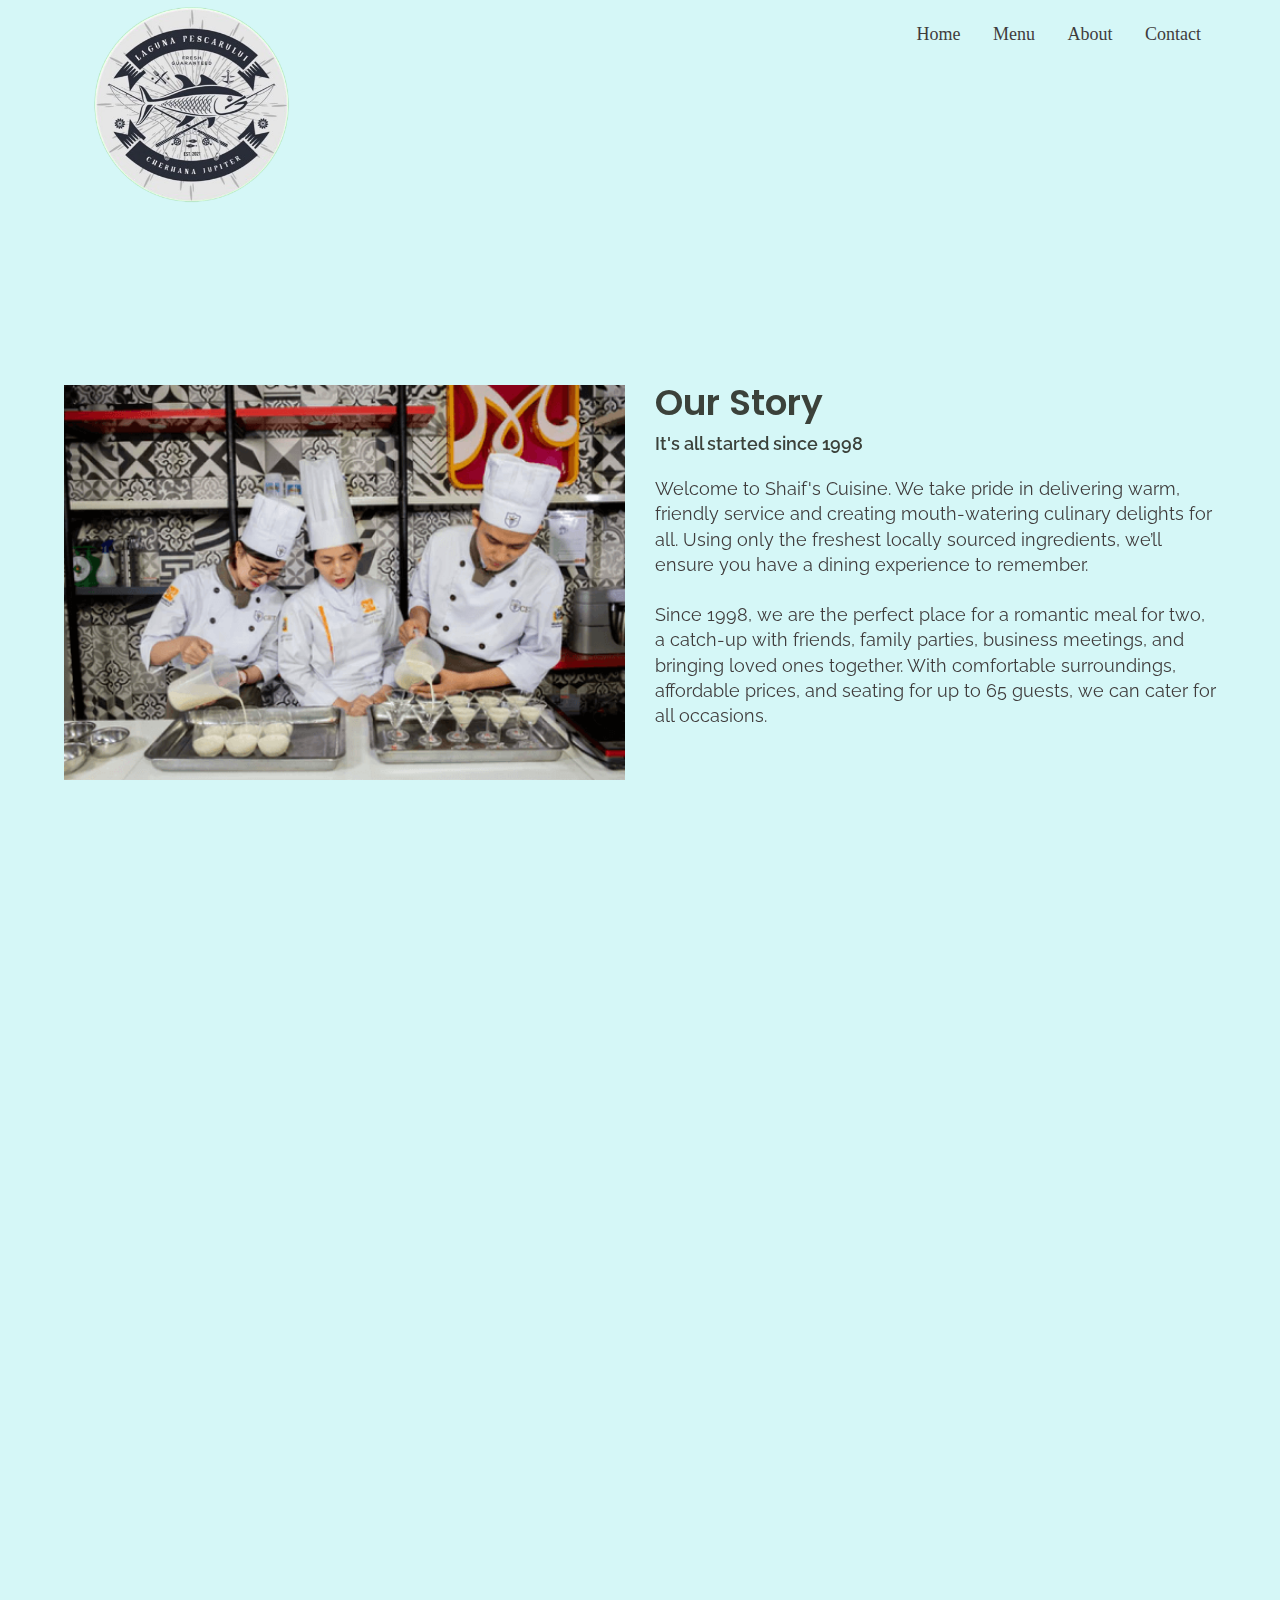
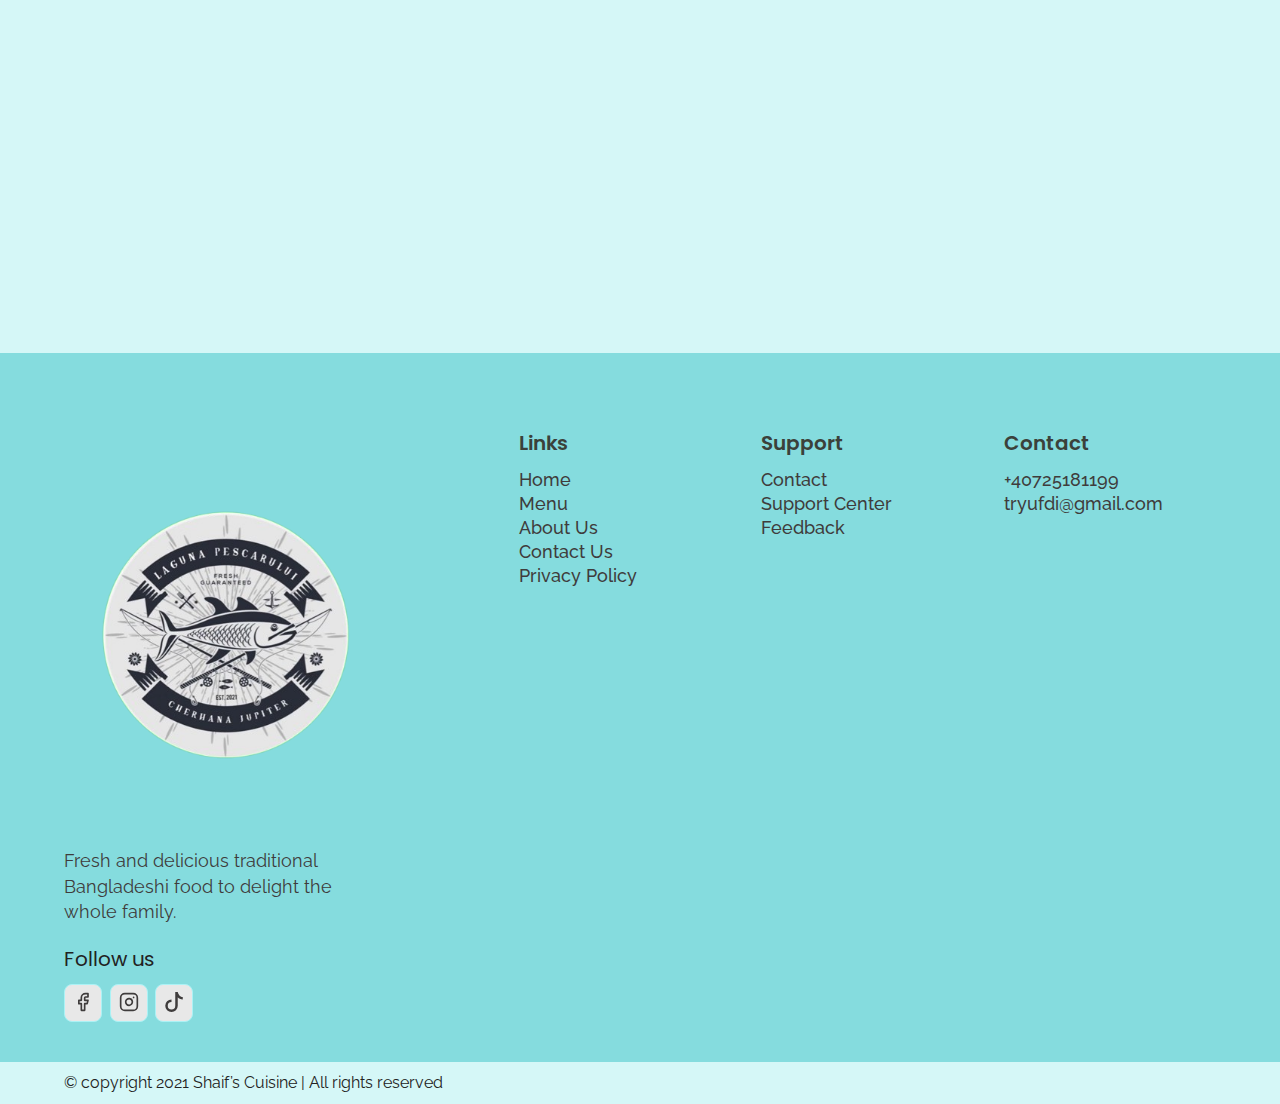
<file: about.html>
<!DOCTYPE html>
<html lang="en">
<head>
    <meta charset="UTF-8">
    <meta name="viewport" content="width=device-width, initial-scale=1.0">
    <title>About | Laguna Pescarului Jupiter</title>
    <link rel="stylesheet" href="./reset.css">
    <link rel="stylesheet" href="./globalStyle.css">
    <link rel="stylesheet" href="./components.css">
    <link rel="stylesheet" href="./about.css">
    <!-- aos css -->
    <link rel="stylesheet" href="https://unpkg.com/aos@next/dist/aos.css" />
</head>
<body>
  <!-- Nav Section -->
<div class="nav">
    <div class="container">
        <div class="nav__wrapper">
            <a href="./index.html" class="logo">
                <img src="./images/favicon.png" alt="Laguna Pescarului Logo">
            </a>
          <nav>
            <div class="nav__icon">
                <svg xmlns="http://www.w3.org/2000/svg" width="24" height="24" viewBox="0 0 24 24" fill="none" stroke="currentColor" stroke-width="2" stroke-linecap="round" stroke-linejoin="round">
                    <line x1="3" y1="12" x2="21" y2="12"/>
                    <line x1="3" y1="6" x2="21" y2="6"/>
                    <line x1="3" y1="18" x2="21" y2="18"/>
                </svg>
            </div>
            <div class="nav__bgOverlay"></div>
            <ul class="nav__list">
                <div class="nav__close">
                    <svg xmlns="http://www.w3.org/2000/svg" width="24" height="24" viewBox="0 0 24 24" fill="none" stroke="currentColor" stroke-width="2" stroke-linecap="round" stroke-linejoin="round">
                        <line x1="18" y1="6" x2="6" y2="18"/>
                        <line x1="6" y1="6" x2="18" y2="18"/>
                    </svg>
                </div>
                <div class="nav__list__wrapper">
                         <li><a href="./index.html"
                         class="nav__link">Home</a></li>
                         <li><a href="./menu.html"
                          class="nav__link">Menu</a></li>
                         <li><a href="./about.html"
                          class="nav__link">About</a></li>
                        <li><a href="./contact.html"
                          class="nav__link">Contact</a></li>
                </div>
            </ul>
          </nav>  
        </div>
    </div>
</div>
  <!-- End Nav Section -->   
  <!-- Our Story Section -->
  <section id="ourStory" data-aos="fade-up">
    <div class="container">
      <div class="ourStory__wrapper">

        <div class="ourStory__img">
          <img src="./images/ourStoryImg.png" alt="shaif's cuisine">
        </div>
        <div class="ourStory__info">
          <h3 class="ourStory__title">
            Our Story
          </h3>
          <p class="ourStory__subtitle">
            It's all started since 1998
          </p>
          <p class="ourStory__text">
            Welcome to Shaif's Cuisine. We take pride in delivering warm, friendly service and creating mouth-watering
            culinary delights for all. Using only the freshest locally sourced ingredients, we’ll ensure you have a
            dining
            experience to remember.
            <br><br>
            Since 1998, we are the perfect place for a romantic meal for two, a catch-up with friends, family parties,
            business meetings, and bringing loved ones together. With comfortable surroundings, affordable prices, and
            seating for up to 65 guests, we can cater for all occasions.
          </p>
        </div>
      </div>
    </div>
  </section>
  <!-- End Our Story Section -->
 
  <!-- Our Goals -->
  <section id="ourGoals" data-aos="fade-down">
    <div class="container">
      <div class="ourGoals__info">
        <h3 class="ourGoals__title">
          Our Goals
        </h3>
        <p class="ourGoals__text">
          We shall sell delicious and remarkable food and beverages that meet the highest quality, freshness, and
          seasonality criteria while combining modern-creative and classic cooking traditions. By showcasing warmth,
          graciousness, efficiency, skill, professionalism, and integrity in our work, we will continually serve our
          consumers with exceptional service. To have every customer who comes through our doors leave impressed by
          their experience at Shaif's Cuisine and excited to come back again.
        </p>
      </div>
      <div class="ourGoals__imgs__wrapper" data-aos="fade-up">
        <div class="ourGoals__img1">
          <img src="./images/ourGoals_img1.png" alt="kitchen img">
        </div>
        <div class="ourGoals__img2">
          <img src="./images/ourGoals_img2.png" alt="kitchen img">
        </div>
        <div class="ourGoals__img3">
          <img src="./images/ourGoals_img3.png" alt="kitchen img">
        </div>
      </div>
    </div>
  </section>
   <!-- End Our Goals -->

    <!-- Footer -->
    <footer>
        <div class="container">
            <div class="footer__wrapper">
                <div class="footer__col1">
                    <div class="footer__logo">
                        <img src="./images/favicon.png" alt="Laguna Pescarului">
                    </div>
                    <p class="footer__desc">
                        Fresh and delicious traditional Bangladeshi food to delight the whole family.
                    </p>
                    <div class="footer__social">
                        <h4 class="footer__social__title">Follow us</h4>
                        <ol>
                            <li>
                                <a href="">
                                    <svg xmlns="http://www.w3.org/2000/svg" width="24" height="24" viewBox="0 0 24 24" fill="none" stroke="currentColor" stroke-width="2" stroke-linecap="round" stroke-linejoin="round"><path d="M18 2h-3a5 5 0 0 0-5 5v3H7v4h3v8h4v-8h3l1-4h-4V7a1 1 0 0 1 1-1h3z"/></svg>
                                </a>
                            </li>
                            <li>
                                <a href="">
                                    <svg xmlns="http://www.w3.org/2000/svg" width="24" height="24" viewBox="0 0 24 24" fill="none" stroke="currentColor" stroke-width="2" stroke-linecap="round" stroke-linejoin="round"><rect x="2" y="2" width="20" height="20" rx="5" ry="5"/><path d="M16 11.37A4 4 0 1 1 12.63 8 4 4 0 0 1 16 11.37z"/><line x1="17.5" y1="6.5" x2="17.51" y2="6.5"/></svg>
                                </a>
                            </li>
                            <li>
                                <a href="">
                                    <svg xmlns="http://www.w3.org/2000/svg" width="24" height="24" fill="currentColor" class="bi bi-tiktok" viewBox="0 0 16 16">
                                        <path d="M9 0h1.98c.144.715.54 1.617 1.235 2.512C12.895 3.389 13.797 4 15 4v2c-1.753 0-3.07-.814-4-1.829V11a5 5 0 1 1-5-5v2a3 3 0 1 0 3 3z"/>
                                      </svg>
                                </a>
                            </li>
                        </ol>
                    </div>
                </div>
                <div class="footer__col2">
                    <h3 class="footer__text__title">
                        Links
                    </h3>
                    <ol class="footer__text">
                        <li>
                            <a href="./index.html">Home</a>
                        </li>
                        <li>
                            <a href="./menu.html">Menu</a>
                        </li>
                        <li>
                            <a href="./about.html">About Us</a>
                        </li>
                        <li>
                            <a href="./contact.html">Contact Us</a>
                        </li>
                        <li>
                            <a href="#">Privacy Policy</a>
                        </li>
                    </ol>
                </div>
                <div class="footer__col3">
                    <h3 class="footer__text__title">
                        Support
                    </h3>
                    <ol class="footer__text">
                        <li>
                            <a href="./contact.html">Contact</a>
                        </li>
                        <li>
                            <a href="#">Support Center</a>
                        </li>
                        <li>
                            <a href="#">Feedback</a>
                        </li>
                    </ol>
                </div>
                <div class="footer__col4">
                    <h3 class="footer__text__title">
                        Contact
                    </h3>
                    <ol class="footer__text">
                        <li>
                            <a href="tel:+40725181199">+40725181199</a>
                        </li>
                        <li>
                            <a href="tryufdi@gmail.com">tryufdi@gmail.com</a>
                        </li>
                    </ol>
                </div>
            </div>
        </div>
    </footer>
    <div id="copyright">
        <div class="container">
            <p class="copyright__text">
                © copyright 2021 Shaif’s Cuisine | All rights reserved
            </p>
        </div>
    </div>
    <!-- End Footer -->


<!-- aos script -->
<script src="https://unpkg.com/aos@next/dist/aos.js"></script>
<!-- custom script -->
<script src="./main.js"></script>


</body>
</html>
</file>
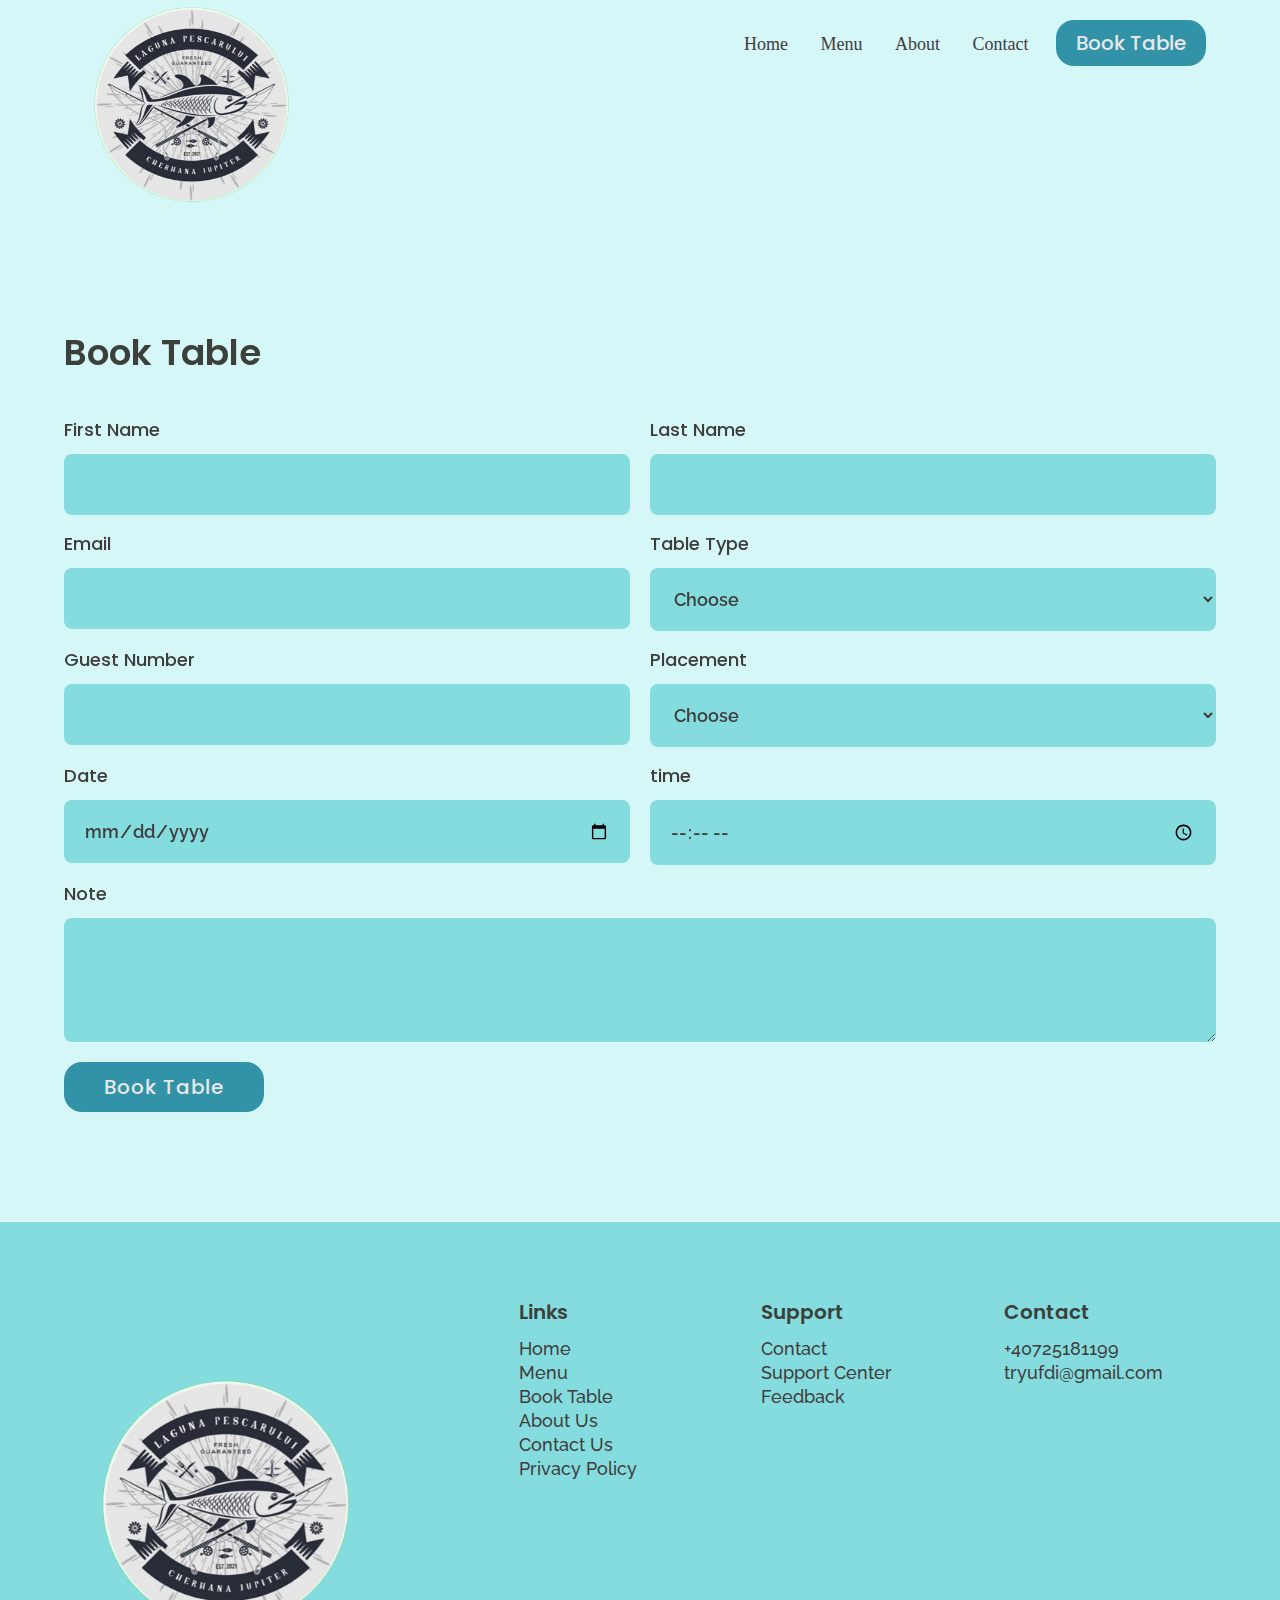
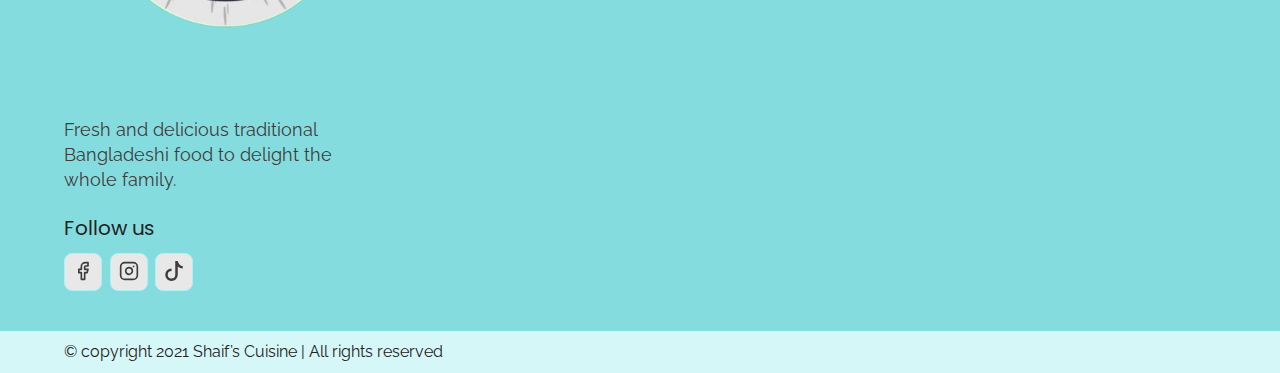
<file: booking.html>
<!DOCTYPE html>
<html lang="en">
<head>
    <meta charset="UTF-8">
    <meta name="viewport" content="width=device-width, initial-scale=1.0">
    <title>Booking | Laguna Pescarului Jupiter</title>
    <link rel="stylesheet" href="./reset.css">
    <link rel="stylesheet" href="./globalStyle.css">
    <link rel="stylesheet" href="./components.css">
    <!-- aos css -->
    <link rel="stylesheet" href="https://unpkg.com/aos@next/dist/aos.css" />
</head>
<body>
  <!-- Nav Section -->
<div class="nav">
    <div class="container">
        <div class="nav__wrapper">
            <a href="./index.html" class="logo">
                <img src="./images/favicon.png" alt="Laguna Pescarului">
            </a>
          <nav>
            <div class="nav__icon">
                <svg xmlns="http://www.w3.org/2000/svg" width="24" height="24" viewBox="0 0 24 24" fill="none" stroke="currentColor" stroke-width="2" stroke-linecap="round" stroke-linejoin="round">
                    <line x1="3" y1="12" x2="21" y2="12"/>
                    <line x1="3" y1="6" x2="21" y2="6"/>
                    <line x1="3" y1="18" x2="21" y2="18"/>
                </svg>
            </div>
            <div class="nav__bgOverlay"></div>
            <ul class="nav__list">
                <div class="nav__close">
                    <svg xmlns="http://www.w3.org/2000/svg" width="24" height="24" viewBox="0 0 24 24" fill="none" stroke="currentColor" stroke-width="2" stroke-linecap="round" stroke-linejoin="round">
                        <line x1="18" y1="6" x2="6" y2="18"/>
                        <line x1="6" y1="6" x2="18" y2="18"/>
                    </svg>
                </div>
                <div class="nav__list__wrapper">
                         <li><a href="./index.html"
                         class="nav__link">Home</a></li>
                         <li><a href="./menu.html"
                          class="nav__link">Menu</a></li>
                         <li><a href="./about.html"
                          class="nav__link">About</a></li>
                        <li><a href="./contact.html"
                          class="nav__link">Contact</a></li>
                        <li><a href="./booking.html" class="btn 
                            primary-btn">Book Table</a></li>  
                </div>
            </ul>
          </nav>  
        </div>
    </div>
</div>
  <!-- End Nav Section -->   

  <!-- Booking Section -->
  <section id="form" data-aos="fade-up">
    <div class="container">
      <h3 class="form__title">Book Table</h3>
      <div class="form__wrapper">
        <form name="booking" method="POST" netlify>
          <div class="form__group">
            <label for="firstName">First Name</label>
            <input type="text" id="firstName" name="First Name" required>
          </div>
          <div class="form__group">
            <label for="lastName">Last Name</label>
            <input type="text" id="lastName" name="Last Name" required>
          </div>
          <div class="form__group">
            <label for="email">Email</label>
            <input type="email" id="email" name="Email" required>
          </div>
          <div class="form__group">
            <label for="tableType">Table Type</label>
            <select name="Table Type" id="tableType" required>
              <option selected disabled>Choose</option>
              <option value="small">Small(2 persons)</option>
              <option value="medium">Small(4 persons)</option>
              <option value="large">large(6 persons)</option>
            </select>
          </div>
          <div class="form__group">
            <label for="guestNumber">Guest Number</label>
            <input type="number" id="guestNumber" name="Guest Number" min="1" max="10" required>
          </div>
          <div class="form__group">
            <label for="placement">Placement</label>
            <select name="Placement" id="placement">
              <option selected disabled>Choose</option>
              <option value="outdoor">Outdoor</option>
              <option value="indoor">Indoor</option>
              <option value="rooftop">rooftop</option>
            </select>
          </div>
          <div class="form__group">
            <label for="date">Date</label>
            <input type="date" id="date" name="Date" required>
          </div>
          <div class="form__group">
            <label for="time">time</label>
            <input type="time" id="time" name="Time" required>
          </div>
          <div class="form__group form__group__full">
            <label for="note">Note</label>
            <textarea name="Note" id="note" rows="4"></textarea>
          </div>
          <button type="submit" class="btn primary-btn">Book Table</button>
        </form>
      </div>
    </div>
  </section>
  <!-- End Booking Section -->


    <!-- Footer -->
    <footer>
        <div class="container">
            <div class="footer__wrapper">
                <div class="footer__col1">
                    <div class="footer__logo">
                        <img src="./images/favicon.png" alt="Laguna Pescarului">
                    </div>
                    <p class="footer__desc">
                        Fresh and delicious traditional Bangladeshi food to delight the whole family.
                    </p>
                    <div class="footer__social">
                        <h4 class="footer__social__title">Follow us</h4>
                        <ol>
                            <li>
                                <a href="">
                                    <svg xmlns="http://www.w3.org/2000/svg" width="24" height="24" viewBox="0 0 24 24" fill="none" stroke="currentColor" stroke-width="2" stroke-linecap="round" stroke-linejoin="round"><path d="M18 2h-3a5 5 0 0 0-5 5v3H7v4h3v8h4v-8h3l1-4h-4V7a1 1 0 0 1 1-1h3z"/></svg>
                                </a>
                            </li>
                            <li>
                                <a href="">
                                    <svg xmlns="http://www.w3.org/2000/svg" width="24" height="24" viewBox="0 0 24 24" fill="none" stroke="currentColor" stroke-width="2" stroke-linecap="round" stroke-linejoin="round"><rect x="2" y="2" width="20" height="20" rx="5" ry="5"/><path d="M16 11.37A4 4 0 1 1 12.63 8 4 4 0 0 1 16 11.37z"/><line x1="17.5" y1="6.5" x2="17.51" y2="6.5"/></svg>
                                </a>
                            </li>
                            <li>
                                <a href="">
                                    <svg xmlns="http://www.w3.org/2000/svg" width="24" height="24" fill="currentColor" class="bi bi-tiktok" viewBox="0 0 16 16">
                                        <path d="M9 0h1.98c.144.715.54 1.617 1.235 2.512C12.895 3.389 13.797 4 15 4v2c-1.753 0-3.07-.814-4-1.829V11a5 5 0 1 1-5-5v2a3 3 0 1 0 3 3z"/>
                                      </svg>
                                </a>
                            </li>
                        </ol>
                    </div>
                </div>
                <div class="footer__col2">
                    <h3 class="footer__text__title">
                        Links
                    </h3>
                    <ol class="footer__text">
                        <li>
                            <a href="./index.html">Home</a>
                        </li>
                        <li>
                            <a href="./menu.html">Menu</a>
                        </li>
                        <li>
                            <a href="./booking.html">Book Table</a>
                        </li>
                        <li>
                            <a href="./about.html">About Us</a>
                        </li>
                        <li>
                            <a href="./contact.html">Contact Us</a>
                        </li>
                        <li>
                            <a href="#">Privacy Policy</a>
                        </li>
                    </ol>
                </div>
                <div class="footer__col3">
                    <h3 class="footer__text__title">
                        Support
                    </h3>
                    <ol class="footer__text">
                        <li>
                            <a href="./contact.html">Contact</a>
                        </li>
                        <li>
                            <a href="#">Support Center</a>
                        </li>
                        <li>
                            <a href="#">Feedback</a>
                        </li>
                    </ol>
                </div>
                <div class="footer__col4">
                    <h3 class="footer__text__title">
                        Contact
                    </h3>
                    <ol class="footer__text">
                        <li>
                            <a href="tel:+40725181199">+40725181199</a>
                        </li>
                        <li>
                            <a href="tryufdi@gmail.com">tryufdi@gmail.com</a>
                        </li>
                    </ol>
                </div>
            </div>
        </div>
    </footer>
    <div id="copyright">
        <div class="container">
            <p class="copyright__text">
                © copyright 2021 Shaif’s Cuisine | All rights reserved
            </p>
        </div>
    </div>
    <!-- End Footer -->


<!-- aos script -->
<script src="https://unpkg.com/aos@next/dist/aos.js"></script>
<!-- custom script -->
<script src="./main.js"></script>


</body>
</html>
</file>
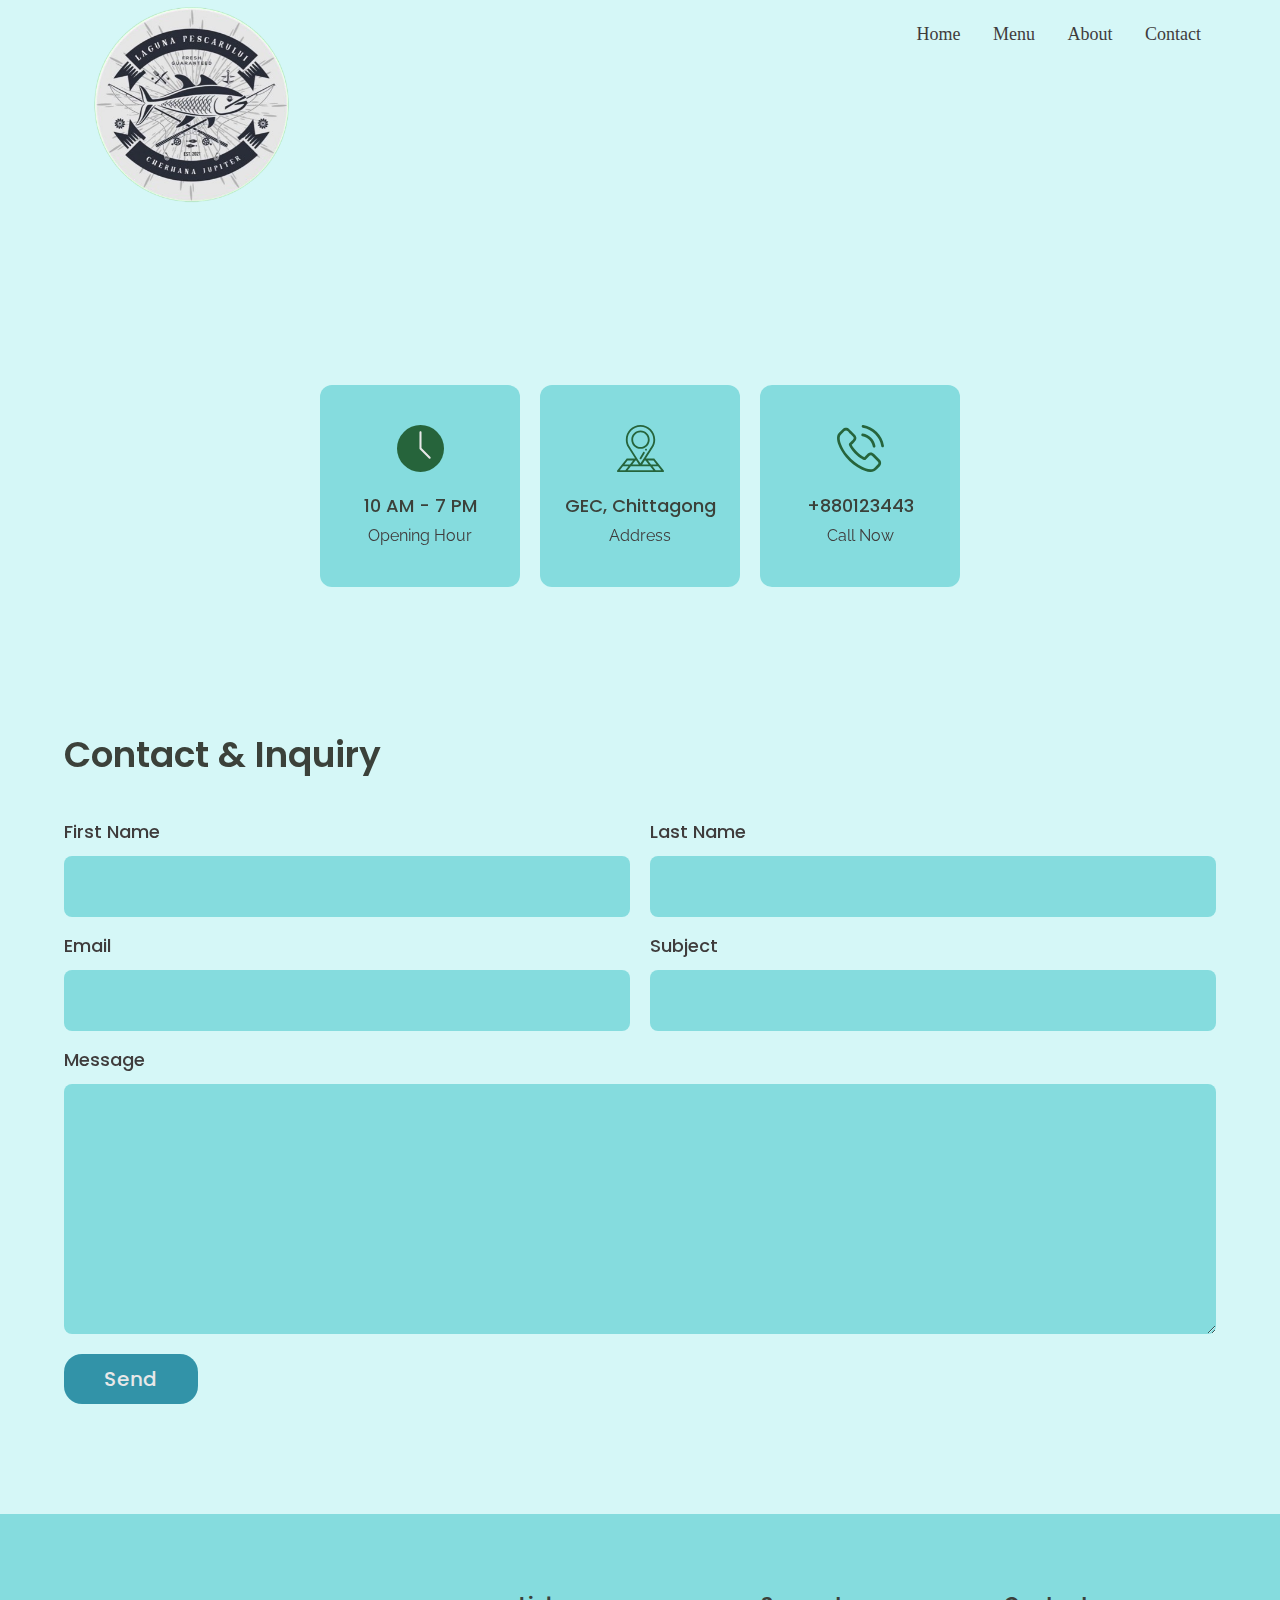
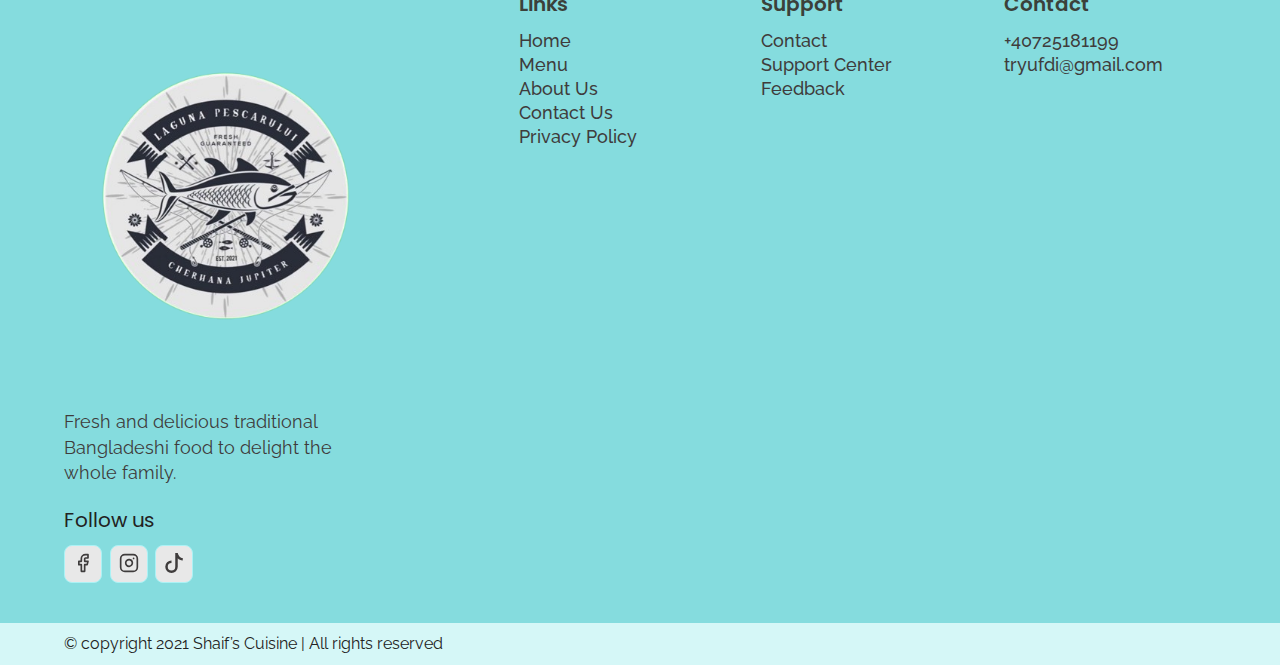
<file: contact.html>
<!DOCTYPE html>
<html lang="en">
<head>
    <meta charset="UTF-8">
    <meta name="viewport" content="width=device-width, initial-scale=1.0">
    <title>Contact | Laguna Pescarului Jupiter</title>
    <link rel="stylesheet" href="./reset.css">
    <link rel="stylesheet" href="./globalStyle.css">
    <link rel="stylesheet" href="./components.css">
    <!-- aos css -->
    <link rel="stylesheet" href="https://unpkg.com/aos@next/dist/aos.css" />
</head>
<body>
  <!-- Nav Section -->
<div class="nav">
    <div class="container">
        <div class="nav__wrapper">
            <a href="./index.html" class="logo">
                <img src="./images/favicon.png" alt="Laguna Pescarului">
            </a>
          <nav>
            <div class="nav__icon">
                <svg xmlns="http://www.w3.org/2000/svg" width="24" height="24" viewBox="0 0 24 24" fill="none" stroke="currentColor" stroke-width="2" stroke-linecap="round" stroke-linejoin="round">
                    <line x1="3" y1="12" x2="21" y2="12"/>
                    <line x1="3" y1="6" x2="21" y2="6"/>
                    <line x1="3" y1="18" x2="21" y2="18"/>
                </svg>
            </div>
            <div class="nav__bgOverlay"></div>
            <ul class="nav__list">
                <div class="nav__close">
                    <svg xmlns="http://www.w3.org/2000/svg" width="24" height="24" viewBox="0 0 24 24" fill="none" stroke="currentColor" stroke-width="2" stroke-linecap="round" stroke-linejoin="round">
                        <line x1="18" y1="6" x2="6" y2="18"/>
                        <line x1="6" y1="6" x2="18" y2="18"/>
                    </svg>
                </div>
                <div class="nav__list__wrapper">
                         <li><a href="./index.html"
                         class="nav__link">Home</a></li>
                         <li><a href="./menu.html"
                          class="nav__link">Menu</a></li>
                         <li><a href="./about.html"
                          class="nav__link">About</a></li>
                        <li><a href="./contact.html"
                          class="nav__link">Contact</a></li>
                </div>
            </ul>
          </nav>  
        </div>
    </div>
</div>
  <!-- End Nav Section -->   

    <!-- Store Info Section -->
    <section id="storeInfo" data-aos="fade-up">
        <div class="container">
          <div class="storeInfo__wrapper">
            <div class="storeInfo__item">
              <div class="storeInfo__icon">
                <img src="./images/wall-clock-icon.svg" alt="clock icon">
              </div>
              <h3 class="storeInfo__title">
                10 AM - 7 PM
              </h3>
              <p class="storeInfo__text">
                Opening Hour
              </p>
            </div>
            <div class="storeInfo__item">
              <div class="storeInfo__icon">
                <img src="./images/address-icon.svg" alt="clock icon">
              </div>
              <h3 class="storeInfo__title">
                GEC, Chittagong
              </h3>
              <p class="storeInfo__text">
                Address
              </p>
            </div>
            <div class="storeInfo__item">
              <div class="storeInfo__icon">
                <img src="./images/phone-icon.svg" alt="clock icon">
              </div>
              <h3 class="storeInfo__title">
                +880123443
              </h3>
              <p class="storeInfo__text">
                Call Now
              </p>
            </div>
          </div>
        </div>
      </section>
      <!-- End Store Info Section -->
      
      <!-- Contact Form Section -->
      <section id="form" data-aos="fade-down">
        <div class="container">
          <h3 class="form__title">
            Contact & Inquiry
          </h3>
          <div class="form__wrapper">
            <form name="contact" method="POST" netlify>
              <div class="form__group">
                <label for="firstName">First Name</label>
                <input type="text" id="firstName" name="First Name" required>
              </div>
              <div class="form__group">
                <label for="lastName">Last Name</label>
                <input type="text" id="lastName" name="Last Name" required>
              </div>
              <div class="form__group">
                <label for="email">Email</label>
                <input type="email" id="email" name="Email" required>
              </div>
              <div class="form__group">
                <label for="subject">Subject</label>
                <input type="text" id="subject" name="Subject" required>
              </div>
              <div class="form__group form__group__full">
                <label for="message">Message</label>
                <textarea name="Message" id="message" cols="30" rows="10" required></textarea>
              </div>
              <button type="submit" class="btn primary-btn">Send</button>
            </form>
          </div>
        </div>
      </section>
      <!-- End Contact Form Section-->

    <!-- Footer -->
    <footer>
        <div class="container">
            <div class="footer__wrapper">
                <div class="footer__col1">
                    <div class="footer__logo">
                        <img src="./images/favicon.png" alt="Laguna Pescarului">
                    </div>
                    <p class="footer__desc">
                        Fresh and delicious traditional Bangladeshi food to delight the whole family.
                    </p>
                    <div class="footer__social">
                        <h4 class="footer__social__title">Follow us</h4>
                        <ol>
                            <li>
                                <a href="">
                                    <svg xmlns="http://www.w3.org/2000/svg" width="24" height="24" viewBox="0 0 24 24" fill="none" stroke="currentColor" stroke-width="2" stroke-linecap="round" stroke-linejoin="round"><path d="M18 2h-3a5 5 0 0 0-5 5v3H7v4h3v8h4v-8h3l1-4h-4V7a1 1 0 0 1 1-1h3z"/></svg>
                                </a>
                            </li>
                            <li>
                                <a href="">
                                    <svg xmlns="http://www.w3.org/2000/svg" width="24" height="24" viewBox="0 0 24 24" fill="none" stroke="currentColor" stroke-width="2" stroke-linecap="round" stroke-linejoin="round"><rect x="2" y="2" width="20" height="20" rx="5" ry="5"/><path d="M16 11.37A4 4 0 1 1 12.63 8 4 4 0 0 1 16 11.37z"/><line x1="17.5" y1="6.5" x2="17.51" y2="6.5"/></svg>
                                </a>
                            </li>
                            <li>
                                <a href="">
                                    <svg xmlns="http://www.w3.org/2000/svg" width="24" height="24" fill="currentColor" class="bi bi-tiktok" viewBox="0 0 16 16">
                                        <path d="M9 0h1.98c.144.715.54 1.617 1.235 2.512C12.895 3.389 13.797 4 15 4v2c-1.753 0-3.07-.814-4-1.829V11a5 5 0 1 1-5-5v2a3 3 0 1 0 3 3z"/>
                                      </svg>
                                </a>
                            </li>
                        </ol>
                    </div>
                </div>
                <div class="footer__col2">
                    <h3 class="footer__text__title">
                        Links
                    </h3>
                    <ol class="footer__text">
                        <li>
                            <a href="./index.html">Home</a>
                        </li>
                        <li>
                            <a href="./menu.html">Menu</a>
                        </li>
                        <li>
                            <a href="./about.html">About Us</a>
                        </li>
                        <li>
                            <a href="./contact.html">Contact Us</a>
                        </li>
                        <li>
                            <a href="#">Privacy Policy</a>
                        </li>
                    </ol>
                </div>
                <div class="footer__col3">
                    <h3 class="footer__text__title">
                        Support
                    </h3>
                    <ol class="footer__text">
                        <li>
                            <a href="./contact.html">Contact</a>
                        </li>
                        <li>
                            <a href="#">Support Center</a>
                        </li>
                        <li>
                            <a href="#">Feedback</a>
                        </li>
                    </ol>
                </div>
                <div class="footer__col4">
                    <h3 class="footer__text__title">
                        Contact
                    </h3>
                    <ol class="footer__text">
                        <li>
                            <a href="tel:+40725181199">+40725181199</a>
                        </li>
                        <li>
                            <a href="tryufdi@gmail.com">tryufdi@gmail.com</a>
                        </li>
                    </ol>
                </div>
            </div>
        </div>
    </footer>
    <div id="copyright">
        <div class="container">
            <p class="copyright__text">
                © copyright 2021 Shaif’s Cuisine | All rights reserved
            </p>
        </div>
    </div>
    <!-- End Footer -->


<!-- aos script -->
<script src="https://unpkg.com/aos@next/dist/aos.js"></script>
<!-- custom script -->
<script src="./main.js"></script>


</body>
</html>
</file>
<file: globalStyle.css>
@import url('https://fonts.googleapis.com/css2?family=Poppins:wght@500;600&family=Raleway:wght@400;500;600&display=swap');
html {
	font-size: 10px;
	overflow-x: hidden;
}
body {
	background: var(--lightGreen-2);
	overflow-x: hidden;
}
section {
	padding: 100px 0;
}
@media only screen and (max-width: 767px) {
	section {
		padding: 50px 0;
	}
}
.container {
	max-width: 1200px;
	width: 90%;
	margin: 0 auto;
}
:root {
	--green-1: #3293a8;
	--green-2: #abf2f5;
	--lightGreen-1: #85dcde;
	--lightGreen-2: #d5f7f7;
	--black-1: #3b413a;
	--black-2: #3f3c3c;
	--black-3: #070707;
	--white-1: #e8e8e8;
}
img {
	width: 100%;
	height: 100%;
	object-fit: contain;
}
h1,
h2,
h3,
h4 {
	font-family: Poppins;
}
p {
	font-family: Raleway;
	font-weight: 400;
	line-height: 1.4em;
	font-size: 1.8rem;
}
a {
	display: inline-block;
	text-decoration: none;
}
</file>
<file: components.css>
/* Navigation Styles */
.nav {
    padding: 2rem 0;
}

.nav__icon,
.nav__close,
.nav__bgOverlay{
    display: none;
}

.nav__wrapper{
    display: flex;
    justify-content: space-between;
}

.nav__list li {
    display: inline-block;
    margin: 0 1rem;
}

.nav__list .nav__link{
    font-size: 1.8rem;
    font-family: 'Popins';
    color: var(--black-2);
    padding: 0.5rem;
}

.nav__list li:hover .nav__link{
    color: var(--green-1)
}
.logo img{
    height: 32rem;
    width: auto;
    margin-top: -75px;
    
}
@media only screen and (max-width: 768px){
    .nav{
        position: relative;
    }
    .nav__icon{
        display: block;
    }
    .nav__icon svg,
    .nav__close svg {
        pointer-events: none;
        height: 30px;
        width: 30px;
    }
    .nav__close {
        display: block;
        position: absolute;
        color: var(--black-1);
        right: 1rem;
        top: 1rem;
        cursor: pointer;
    }
    .nav__list {
        z-index: 1000;
        position: absolute;
        left: 100%;
        top: 0;
        height: 100vh;
        width: 70%;
        background: var(--lightGreen-1);
        display: flex;
        align-items: center;
        justify-content: flex-end;
        padding-right: 2rem;
        transform: translateX(0%);
        overflow: hidden;
        transition: 0.3s ease-in transform;
    }
    .nav__list.show{
        transform: translateX(-100%);
    }
    .nav__list li{
        display: block;
        text-align: right;
        margin-bottom: 2rem;
    }
    .nav__list a{
        font-size: 2rem;
    }
    .nav__bgOverlay{
        position: absolute;
        left: 0;
        top: 0;
        z-index: 1000;
        height: 100vh;
        width: 100%;
        background-color: rgba(18, 24, 14, 0.808);
        display: none;
    }
    .nav__bgOverlay.active{
        display: block;
    }
}


/* Global Button Styles */
.btn{
    color: var(--green-1);
    font-family: 'Poppins';
    font-weight: 500;
    border-radius: 8px;
    font-size: 1.4rem;
    padding: 1.2rem 2rem;
}
.primary-btn{
    color: var(--white-1);
    background-color: var(--green-1);
    border-radius: 18px;
    margin-bottom: 10px;
    
}
@media only screen and (min-width: 768px){
    .btn{
        padding: 1.3rem 2rem;
        font-size: 2rem;
    }
}

/* Footer Styles */
footer{
    background: var(--lightGreen-1);
    padding-top: 5rem;
    padding-bottom: 2rem;
}
.footer__wrapper{
    display: flex;
    flex-direction: column;
    gap: 3rem;
}
.footer__logo{
    width: 350px;
    margin-bottom: 10px;
}
.footer__desc{
    font-size: 1.4rem;
    color: var(--black-2);
    margin-bottom: 2rem;
}
.footer__socials__title{
    font-size: 1.8rem;
    color: var(--black-1);
    margin-bottom: 1rem;
}
.footer__social li{
    display: inline-block;
    margin-right: 0.5rem;
}
.footer__social a{
    padding: 0.5rem 0.8rem;
    background-color: var(--white-1);
    border: 1px solid var(--green-2);
    border-radius: 8px;
}
.footer__social svg{
    width: 20px;
    color: var(--black-2);
}
.footer__text__title{
    font-size: 1.8rem;
    margin-bottom: 1rem;
    color: var(--black-1);
    font-weight: 600;
}
.footer__text a{
    font-size: 1.4em;
    margin-bottom: 0.5rem;
    color: var(--black-2);
    font-family: Raleway;
    font-weight: 500;
    line-height: 1.4rem;
}
@media only screen and (min-width: 768px){
    footer{
        padding-top: 8rem;
        padding-bottom: 4rem;
    }
    .footer__wrapper{
        flex-direction: row;
    }
    .footer__col1{
        flex: 4;
    }
    .footer__col2,
    .footer__col3,
    .footer__col4{
        flex: 2;
    }
    .footer__desc{
        max-width: 300px;
        font-size: 1.8rem;
        margin-bottom: 2.5rem;
    }
    .footer__social__title{
        font-size: 2rem;
        margin-bottom: 1.5rem;
    }
    .footer__text__title{
        font-size: 2rem;
        margin-bottom: 2rem;
    }
    .footer__text a{
        font-size: 1.8rem;
        margin-bottom: 1rem;
    }
}
#copyright{
    padding: 1rem 0;
}
.copyright__text{
    font-size: 1.4rem;
    text-align: center;
}
@media only screen and (min-width: 768px){
    .copyright__text{
      font-size: 1.6rem;
      text-align: left;
    }
}
/* storeinfo Styles */
.storeInfo__wrapper {
	display: flex;
	justify-content: center;
	flex-wrap: wrap;
	gap: 1rem;
}
.storeInfo__item {
	background-color: var(--lightGreen-1);
	padding: 20px 30px;
	text-align: center;
	text-align: center;
	border-radius: 12px;
	width: 150px;
}
.storeInfo__icon {
	width: 30px;
	margin: 0 auto;
	margin-bottom: 1.5rem;
}
.storeInfo__title {
	font-size: 1.4rem;
	font-family: Poppins;
	font-weight: 500;
	margin-bottom: 0.5rem;
	color: var(--black-1);
}
.storeInfo__text {
	font-size: 1.4rem;
	font-family: Raleway;
	color: var(--black-2);
}
@media only screen and (min-width: 768px) {
	.storeInfo__wrapper {
		gap: 2rem;
	}
	.storeInfo__item {
		min-width: 200px;
		padding: 40px 0;
	}
	.storeInfo__icon {
		width: 47px;
		margin-bottom: 2.5rem;
	}
	.storeInfo__title {
		font-size: 1.8rem;
		margin-bottom: 1rem;
	}
	.storeInfo__text {
		font-size: 1.6rem;
	}
}
/* Dishes Grid */
.dishGrid__title {
	font-size: 1.8rem;
	margin-bottom: 2rem;
	font-weight: 600;
	color: var(--black-1);
}
.dishGrid__wrapper {
	display: grid;
	/* grid-template-columns: repeat(autofit, minmax(140px, 1fr)); */
	grid-template-columns: repeat(auto-fit, minmax(140px, 1fr));
	gap: 1rem;
}
.dishGrid__item {
	display: flex;
	flex-direction: column;
	background-color: var(--lightGreen-1);
	padding: 0.5rem;
	border-radius: 8px;
	gap: 0.5rem;
}
.dishGrid__item__img {
	flex: 4;
}
.dishGrid__item__info {
	flex: 5;
}
.dishGrid__item__img img {
	object-fit: cover;
	border-radius: 12px;
}
.dishGrid__item__title {
	font-size: 1.4rem;
	line-height: 1.3em;
	font-weight: 500;
	color: var(--black-1);
	margin-bottom: 0.5rem;
}
.dishGrid__item__price {
	font-size: 1.4rem;
	color: var(--green-1);
	font-weight: 600;
	margin-bottom: 0.5rem;
}
.dishGrid__item__stars {
	max-height: 15px;
	width: max-content;
}
@media only screen and (min-width: 768px) {
	.dishGrid__title {
		font-size: 2.4rem;
	}
	.dishGrid__wrapper {
		grid-template-columns: repeat(auto-fit, minmax(350px, 1fr));
		gap: 3rem;
	}
	.dishGrid__item {
		flex-direction: row;
		padding: 1.5rem;
		border-radius: 12px;
		gap: 1rem;
	}
	.dishGrid__item__title {
		font-size: 2.4rem;
		margin-bottom: 1rem;
	}
	.dishGrid__item__price {
		font-size: 2rem;
		margin-bottom: 1rem;
	}
}

/* Form Styles */
#form {
	padding: 5rem 0;
}
.form__title {
	font-size: 1.8rem;
	color: var(--black-1);
	font-weight: 600;
}
.form__wrapper {
	padding: 3rem 0;
}
.form__wrapper form {
	display: grid;
	grid-template-columns: 1fr;
	gap: 2rem;
}
.form__group label {
	font-size: 1.6rem;
	font-family: Poppins;
	color: var(--black-2);
	font-weight: 500;
}
.form__group input,
.form__group textarea,
.form__group select {
	width: 100%;
	border: none;
	background-color: var(--lightGreen-1);
	font-size: 1.4rem;
	font-family: Raleway;
	font-weight: 600;
	padding: 1.5rem;
	border-radius: 8px;
	margin-top: 0.5rem;
	color: var(--black-2);
}
.form__group textarea {
	resize: vertical;
}
.form__wrapper button[type='submit'] {
	width: max-content;
	border: none;
	padding: 1rem 4rem;
	font-weight: 500;
	letter-spacing: 0.1rem;
}
@media only screen and (min-width: 768px) {
	.form__title {
		font-size: 3.6rem;
	}
	.form__wrapper {
		padding: 5rem 0;
	}
	.form__wrapper form {
		grid-template-columns: 1fr 1fr;
	}
	.form__group__full {
		grid-column: 1/3;
	}
	.form__group label {
		font-size: 1.8rem;
	}
	.form__group input,
	.form__group textarea,
	.form__group select {
		font-size: 1.8rem;
		padding: 2rem;
		margin-top: 1.5rem;
	}
}
</file>
<file: about.css>
/* Our Story Styles */
.ourStory__wrapper {
	display: flex;
	flex-direction: column;
	gap: 2rem;
}
.ourStory__title,
.ourGoals__title {
	font-size: 1.8rem;
	font-weight: 600;
	color: var(--black-1);
	margin-bottom: 1rem;
}
.ourStory__subtitle {
	font-size: 1.4rem;
	font-weight: 600;
	color: var(--black-1);
	margin-bottom: 2rem;
}
.ourStory__text,
.ourGoals__text {
	font-size: 1.4rem;
	line-height: 1.4em;
	color: var(--black-2);
}
@media only screen and (min-width: 768px) {
	.ourStory__wrapper {
		flex-direction: row;
		gap: 3rem;
	}
	.ourStory__img,
	.ourStory__info {
		flex: 1;
	}
	.ourStory__title,
	.ourGoals__title {
		font-size: 3.6rem;
	}
	.ourStory__subtitle {
		font-size: 1.8rem;
	}
	.ourStory__text,
	.ourGoals__text {
		font-size: 1.8rem;
		max-width: 800px;
	}
}

/* Our Goals Styles */

.ourGoals__info {
	text-align: left;
	margin-bottom: 5rem;
}
.ourGoals__imgs__wrapper img {
	object-fit: cover;
}
.ourGoals__imgs__wrapper {
	max-width: 800px;
	margin: 0 auto;
	display: grid;
	grid-template-columns: 1fr 1fr;
	grid-template-rows: 1fr 1fr;
	grid-row: auto;
	gap: 1rem;
}
.ourGoals__img1 {
	grid-row: 1/3;
}
@media only screen and (min-width: 768px) {
	.ourGoals__info {
		text-align: center;
	}
	.ourGoals__imgs__wrapper {
		gap: 2rem;
	}
	.ourGoals__text {
		margin: 0 auto;
	}
}
</file>
